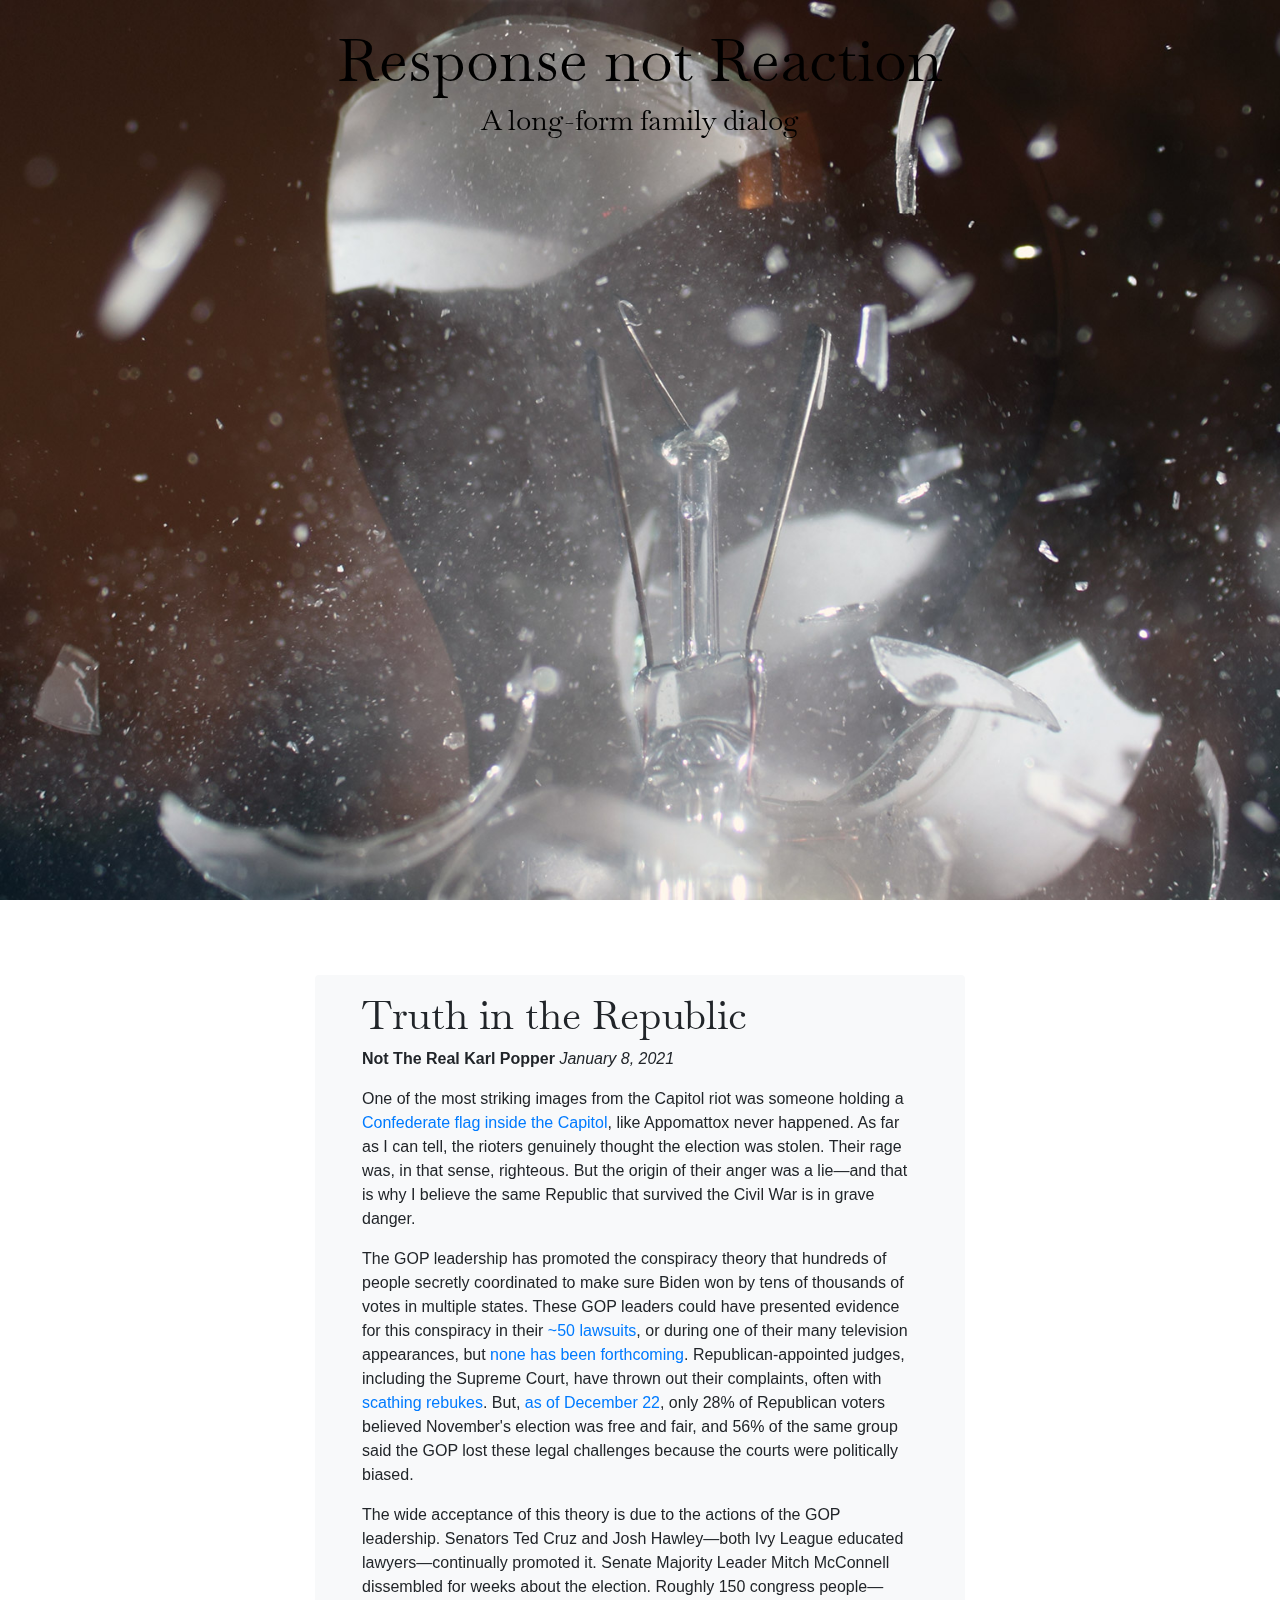
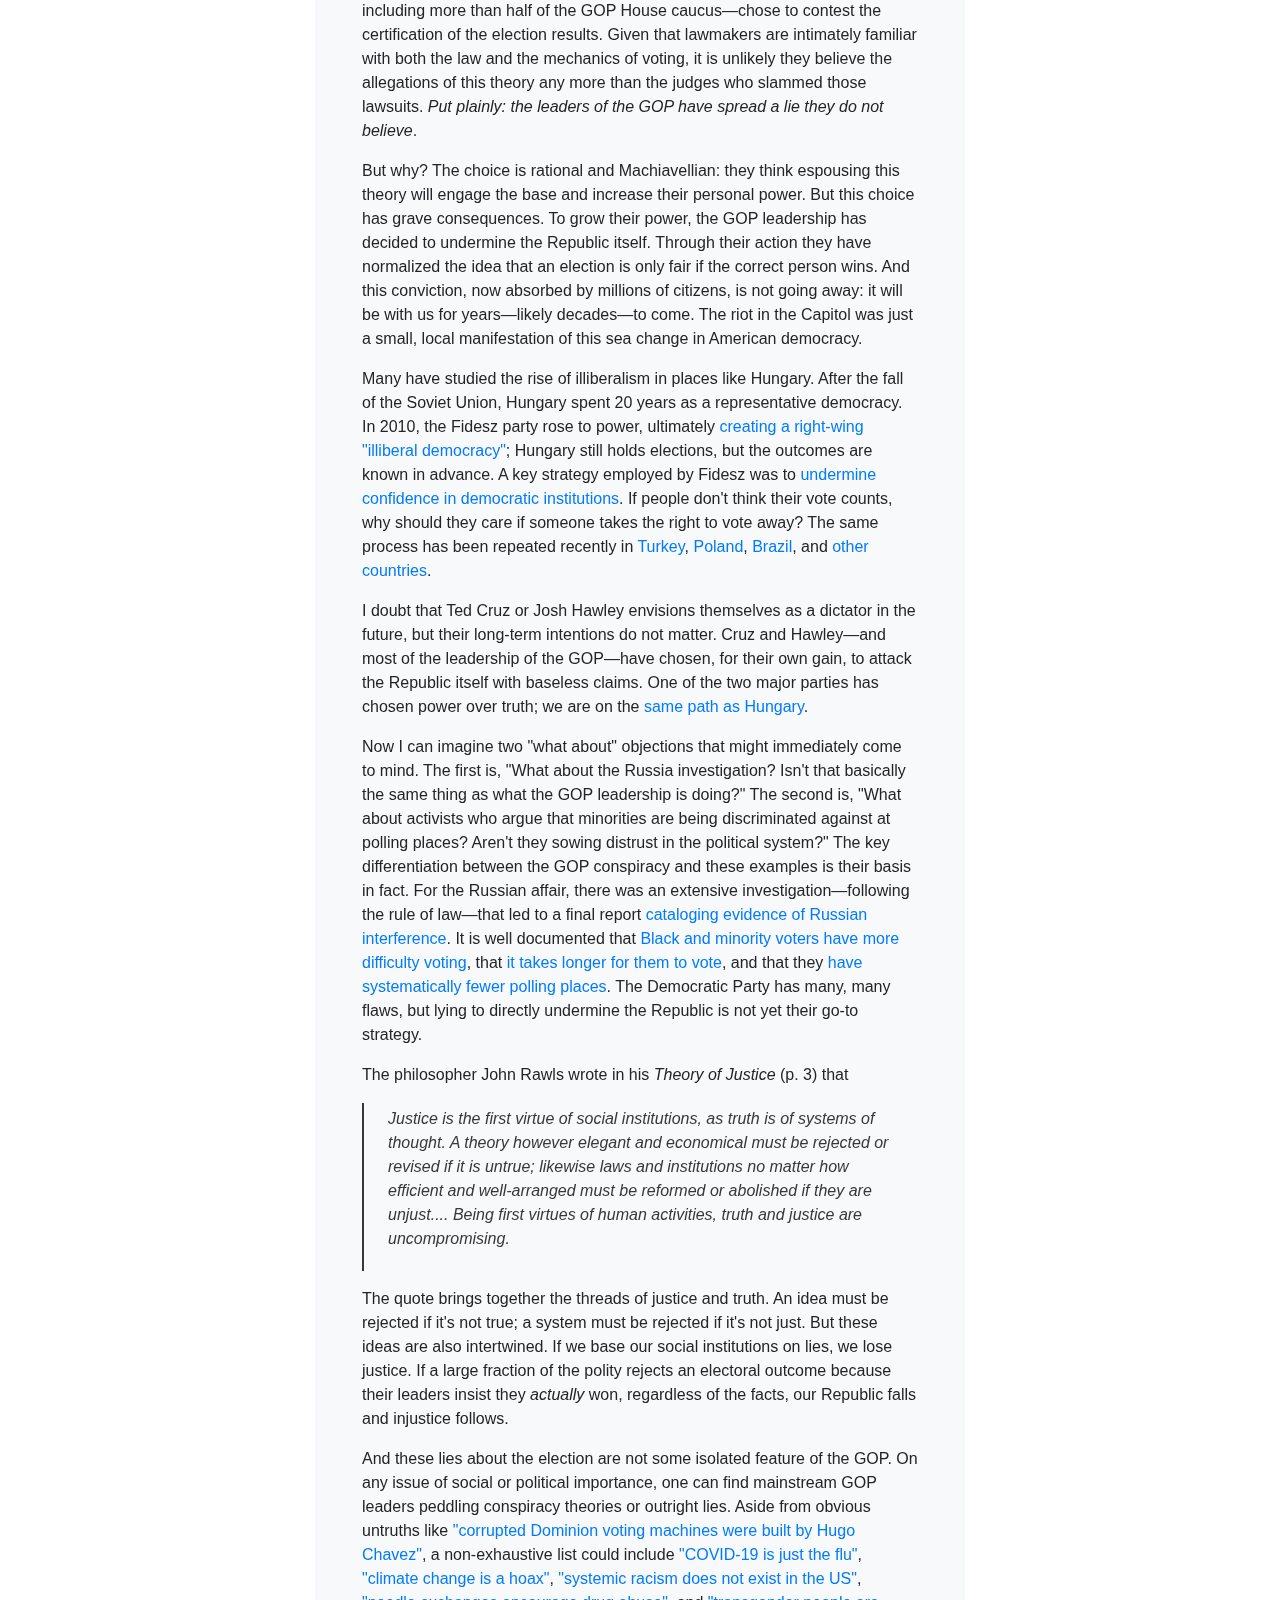
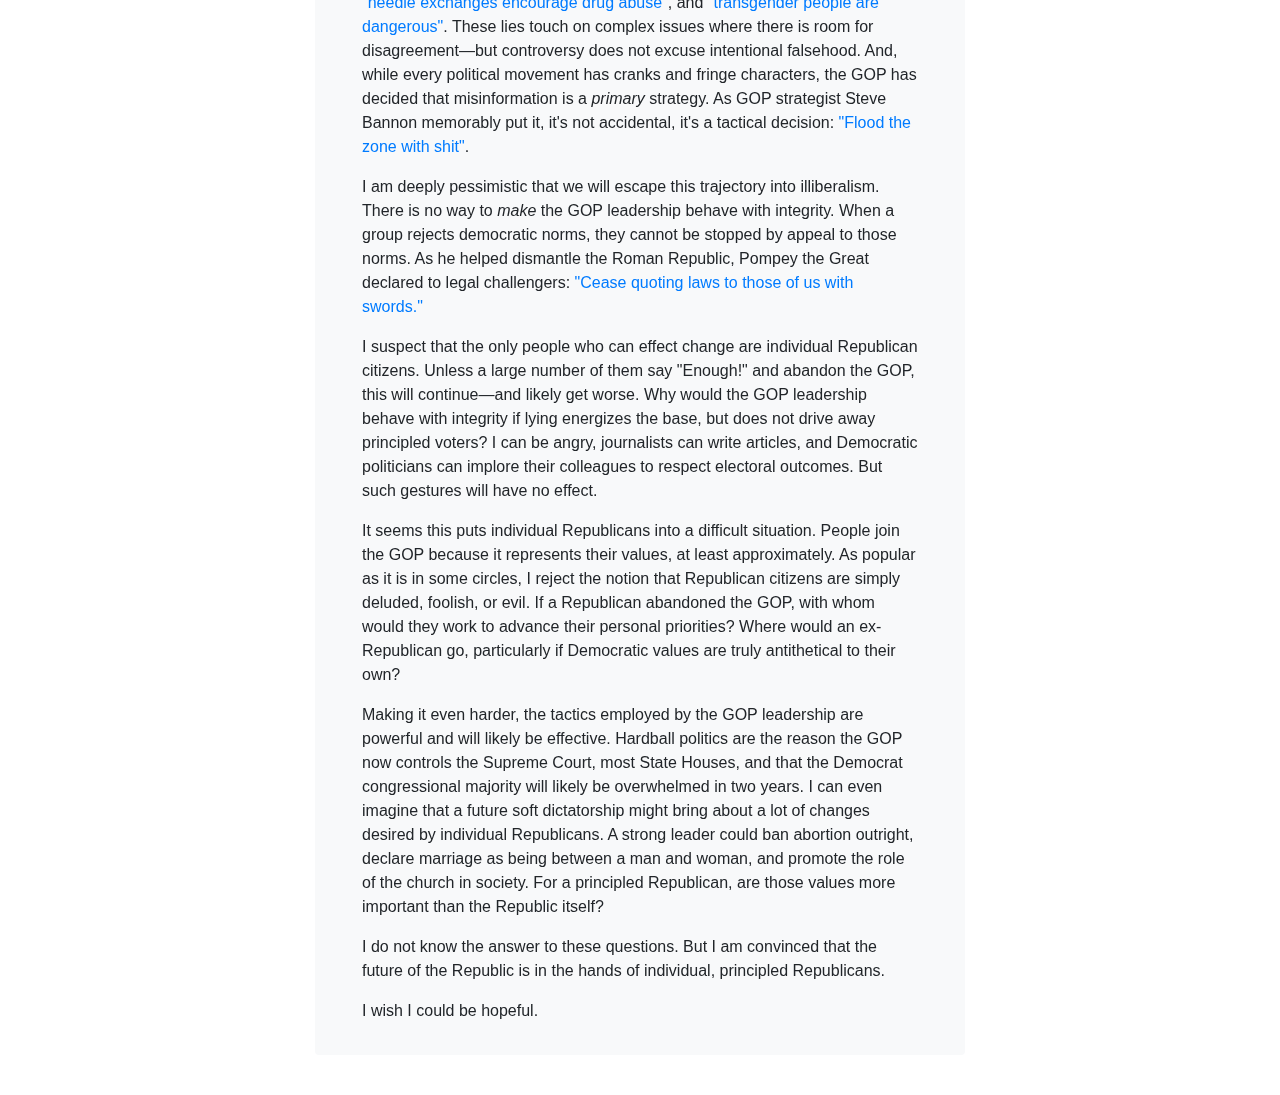
<file: docs/index.html>
<!DOCTYPE html>

<html>
    <head>
        <title>Response not Reaction</title>
        <meta charset="utf-8">
        <meta name="viewport" content="width=device-width, initial-scale=1, shrink-to-fit=no">
        <link rel="stylesheet" href="https://stackpath.bootstrapcdn.com/bootstrap/4.4.1/css/bootstrap.min.css" integrity="sha384-Vkoo8x4CGsO3+Hhxv8T/Q5PaXtkKtu6ug5TOeNV6gBiFeWPGFN9MuhOf23Q9Ifjh" crossorigin="anonymous">
        <link rel="stylesheet" href="css/main.css">
    </head>

    <body>

        <div class="container-fluid bg-transparent">
            <!-- header container -->
            <div class="container text-center bg-transparent" id="top">

                <br/>

                <h1 class="main-title" style="color:black">Response not Reaction</h1>
                <h3 style="color:black">A long-form family dialog</h3>

            </div>
    
            <!-- Big empty container so the first thing people see on the page is
                 the background image -->
            <div class="container-fluid bg-transparent" style="height:85vh;">
            </div>

            <div class="panel-container" id="main-container">
                <br/><br/><div class="container bg-light rounded mx-auto"><div class="m-3 p-3"><h1 id="truth-in-the-republic">Truth in the Republic</h1>
<p><strong>Not The Real Karl Popper</strong>
<em>January 8, 2021</em></p>
<p>One of the most striking images from the Capitol riot was someone holding a <a href="https://www.bbc.com/news/in-pictures-55577824">Confederate flag inside the Capitol</a>, like Appomattox never happened.  As far as I can tell, the rioters genuinely thought the election was stolen.  Their rage was, in that sense, righteous.  But the origin of their anger was a lie&mdash;and that is why I believe the same Republic that survived the Civil War is in grave danger.</p>
<p>The GOP leadership has promoted the conspiracy theory that hundreds of people secretly coordinated to make sure Biden won by tens of thousands of votes in multiple states. These GOP leaders could have presented evidence for this conspiracy in their <a href="https://en.wikipedia.org/wiki/Post-election_lawsuits_related_to_the_2020_United_States_presidential_election">~50 lawsuits</a>, or during one of their many television appearances, but <a href="https://apnews.com/article/election-2020-joe-biden-donald-trump-lawsuits-elections-b5d3cd1700b0fe9282707e571ec7c076">none has been forthcoming</a>.  Republican-appointed judges, including the Supreme Court, have thrown out their complaints, often with <a href="https://www.courtlistener.com/recap/gov.uscourts.pamd.127057/gov.uscourts.pamd.127057.202.0_1.pdf">scathing rebukes</a>. But, <a href="https://morningconsult.com/form/tracking-voter-trust-in-elections/">as of December 22</a>, only 28% of Republican voters believed November's election was free and fair, and 56% of the same group said the GOP lost these legal challenges because the courts were politically biased.</p>
<p>The wide acceptance of this theory is due to the actions of the GOP leadership. Senators Ted Cruz and Josh Hawley&mdash;both Ivy League educated lawyers&mdash;continually promoted it.  Senate Majority Leader Mitch McConnell dissembled for weeks about the election.  Roughly 150 congress people&mdash;including more than half of the GOP House caucus&mdash;chose to contest the certification of the election results.  Given that lawmakers are intimately familiar with both the law and the mechanics of voting, it is unlikely they believe the allegations of this theory any more than the judges who slammed those lawsuits. <em>Put plainly: the leaders of the GOP have spread a lie they do not believe</em>.</p>
<p>But why?  The choice is rational and Machiavellian: they think espousing this theory will engage the base and increase their personal power.  But this choice has grave consequences.  To grow their power, the GOP leadership has decided to undermine the Republic itself.  Through their action they have normalized the idea that an election is only fair if the correct person wins. And this conviction, now absorbed by millions of citizens, is not going away: it will be with us for years&mdash;likely decades&mdash;to come.  The riot in the Capitol was just a small, local manifestation of this sea change in American democracy.</p>
<p>Many have studied the rise of illiberalism in places like Hungary. After the fall of the Soviet Union, Hungary spent 20 years as a representative democracy.  In 2010, the Fidesz party rose to power, ultimately <a href="https://www.journalofdemocracy.org/articles/explaining-eastern-europe-orbans-laboratory-of-illiberalism/">creating a right-wing "illiberal democracy"</a>; Hungary still holds elections, but the outcomes are known in advance. A key strategy employed by Fidesz was to <a href="https://www.cidob.org/en/articulos/monografias/illiberals/illiberal_democracy_in_hungary_the_social_background_and_practical_steps_of_building_an_illiberal_state">undermine confidence in democratic institutions</a>.  If people don't think their vote counts, why should they care if someone takes the right to vote away?  The same process has been repeated recently in <a href="https://www.demdigest.org/turkeys-soft-dictatorship-how-to-combat-erdogans-illiberal-populism/">Turkey</a>, <a href="https://www.theatlantic.com/ideas/archive/2019/10/poland-could-lose-its-democracy/599590/">Poland</a>, <a href="https://www.vox.com/polyarchy/2017/9/19/16333360/brazilians-losing-faith-democracy">Brazil</a>, and <a href="https://www.americanprogress.org/issues/security/news/2018/11/02/460498/rise-far-right-populism-threatens-global-democracy-security/">other countries</a>.</p>
<p>I doubt that Ted Cruz or Josh Hawley envisions themselves as a dictator in the future, but their long-term intentions do not matter. Cruz and Hawley&mdash;and most of the leadership of the GOP&mdash;have chosen, for their own gain, to attack the Republic itself with baseless claims. One of the two major parties has chosen power over truth; we are on the <a href="https://jia.sipa.columbia.edu/new-global-landscape-illiberal-regimes-and-movements">same path as Hungary</a>.</p>
<p>Now I can imagine two "what about" objections that might immediately come to mind.  The first is, "What about the Russia investigation?  Isn't that basically the same thing as what the GOP leadership is doing?"  The second is, "What about activists who argue that minorities are being discriminated against at polling places?  Aren't they sowing distrust in the political system?"  The key differentiation between the GOP conspiracy and these examples is their basis in fact.  For the Russian affair, there was an extensive investigation&mdash;following the rule of law&mdash;that led to a final report <a href="https://www.justice.gov/storage/report.pdf">cataloging evidence of Russian interference</a>.  It is well documented that <a href="https://www.theatlantic.com/politics/archive/2018/07/poll-prri-voter-suppression/565355/">Black and minority voters have more difficulty voting</a>, that <a href="https://www.scientificamerican.com/article/smartphone-data-show-voters-in-black-neighborhoods-wait-longer1/">it takes longer for them to vote</a>, and that they <a href="https://www.npr.org/2020/10/17/924527679/why-do-nonwhite-georgia-voters-have-to-wait-in-line-for-hours-too-few-polling-pl">have systematically fewer polling places</a>.  The Democratic Party has many, many flaws, but lying to directly undermine the Republic is not yet their go-to strategy.</p>
<p>The philosopher John Rawls wrote in his <em>Theory of Justice</em> (p. 3) that</p>
<blockquote><p>Justice is the first virtue of social institutions, as truth is of systems of thought. A theory however elegant and economical must be rejected or revised if it is untrue; likewise laws and institutions no matter how efficient and well-arranged must be reformed or abolished if they are unjust.... Being first virtues of human activities, truth and justice are uncompromising.</p>
</blockquote>
<p>The quote brings together the threads of justice and truth. An idea must be rejected if it's not true; a system must be rejected if it's not just. But these ideas are also intertwined.  If we base our social institutions on lies, we lose justice. If a large fraction of the polity rejects an electoral outcome because their leaders insist they <em>actually</em> won, regardless of the facts, our Republic falls and injustice follows.</p>
<p>And these lies about the election are not some isolated feature of the GOP.  On any issue of social or political importance, one can find mainstream GOP leaders peddling conspiracy theories or outright lies. Aside from obvious untruths like <a href="https://www.cnn.com/2020/11/19/politics/giuliani-trump-legal-team-press-briefing-fact-check/index.html">"corrupted Dominion voting machines were built by Hugo Chavez"</a>,  a non-exhaustive list could include <a href="https://abcnews.go.com/US/spreading-covid-19-misinformation/story?id=70615995">"COVID-19 is just the flu"</a>, <a href="https://www.skepticalscience.com/skepticquotes.php">"climate change is a hoax"</a>, <a href="https://www.cnn.com/2020/06/07/politics/systemic-racism-trump-administration-officials-barr-carson-wolf/index.html">"systemic racism does not exist in the US"</a>, <a href="https://www.politico.com/news/magazine/2020/03/02/how-mike-pence-made-indianas-hiv-outbreak-worse-118648">"needle exchanges encourage drug abuse"</a>, and <a href="https://www.politifact.com/factchecks/2016/apr/01/chris-sgro/equality-nc-director-no-public-safety-risks-cities/">"transgender people are dangerous"</a>. These lies touch on complex issues where there is room for disagreement&mdash;but controversy does not excuse intentional falsehood. And, while every political movement has cranks and fringe characters, the GOP has decided that misinformation is a <em>primary</em> strategy.  As GOP strategist Steve Bannon memorably put it, it's not accidental, it's a tactical decision: <a href="https://time.com/5860215/domestic-disinformation-growing-menace-america/">"Flood the zone with shit"</a>.</p>
<p>I am deeply pessimistic that we will escape this trajectory into illiberalism. There is no way to <em>make</em> the GOP leadership behave with integrity. When a group rejects democratic norms, they cannot be stopped by appeal to those norms. As he helped dismantle the Roman Republic, Pompey the Great declared to legal challengers: <a href="https://www.washingtonpost.com/outlook/2018/10/31/this-is-how-republics-end/">"Cease quoting laws to those of us with swords."</a></p>
<p>I suspect that the only people who can effect change are individual Republican citizens.  Unless a large number of them say "Enough!" and abandon the GOP, this will continue&mdash;and likely get worse.  Why would the GOP leadership behave with integrity if lying energizes the base, but does not drive away principled voters? I can be angry, journalists can write articles, and Democratic politicians can implore their colleagues to respect electoral outcomes.  But such gestures will have no effect.</p>
<p>It seems this puts individual Republicans into a difficult situation. People join the GOP because it represents their values, at least approximately.  As popular as it is in some circles, I reject the notion that Republican citizens are simply deluded, foolish, or evil.  If a Republican abandoned the GOP, with whom would they work to advance their personal priorities?  Where would an ex-Republican go, particularly if Democratic values are truly antithetical to their own?</p>
<p>Making it even harder, the tactics employed by the GOP leadership are powerful and will likely be effective.  Hardball politics are the reason the GOP now controls the Supreme Court, most State Houses, and that the Democrat congressional majority will likely be overwhelmed in two years.  I can even imagine that a future soft dictatorship might bring about a lot of changes desired by individual Republicans.  A strong leader could ban abortion outright, declare marriage as being between a man and woman, and promote the role of the church in society.  For a principled Republican, are those values more important than the Republic itself?</p>
<p>I do not know the answer to these questions. But I am convinced that the future of the Republic is in the hands of individual, principled Republicans.</p>
<p>I wish I could be hopeful.</p>
</div></div><br/>
            </div>
        
        </div>

        <script src="https://code.jquery.com/jquery-3.4.1.slim.min.js" integrity="sha384-J6qa4849blE2+poT4WnyKhv5vZF5SrPo0iEjwBvKU7imGFAV0wwj1yYfoRSJoZ+n" crossorigin="anonymous"></script>
        <script src="https://cdn.jsdelivr.net/npm/popper.js@1.16.0/dist/umd/popper.min.js" integrity="sha384-Q6E9RHvbIyZFJoft+2mJbHaEWldlvI9IOYy5n3zV9zzTtmI3UksdQRVvoxMfooAo" crossorigin="anonymous"></script>
        <script src="https://stackpath.bootstrapcdn.com/bootstrap/4.4.1/js/bootstrap.min.js" integrity="sha384-wfSDF2E50Y2D1uUdj0O3uMBJnjuUD4Ih7YwaYd1iqfktj0Uod8GCExl3Og8ifwB6" crossorigin="anonymous"></script>

    </body>
</html>
</file>
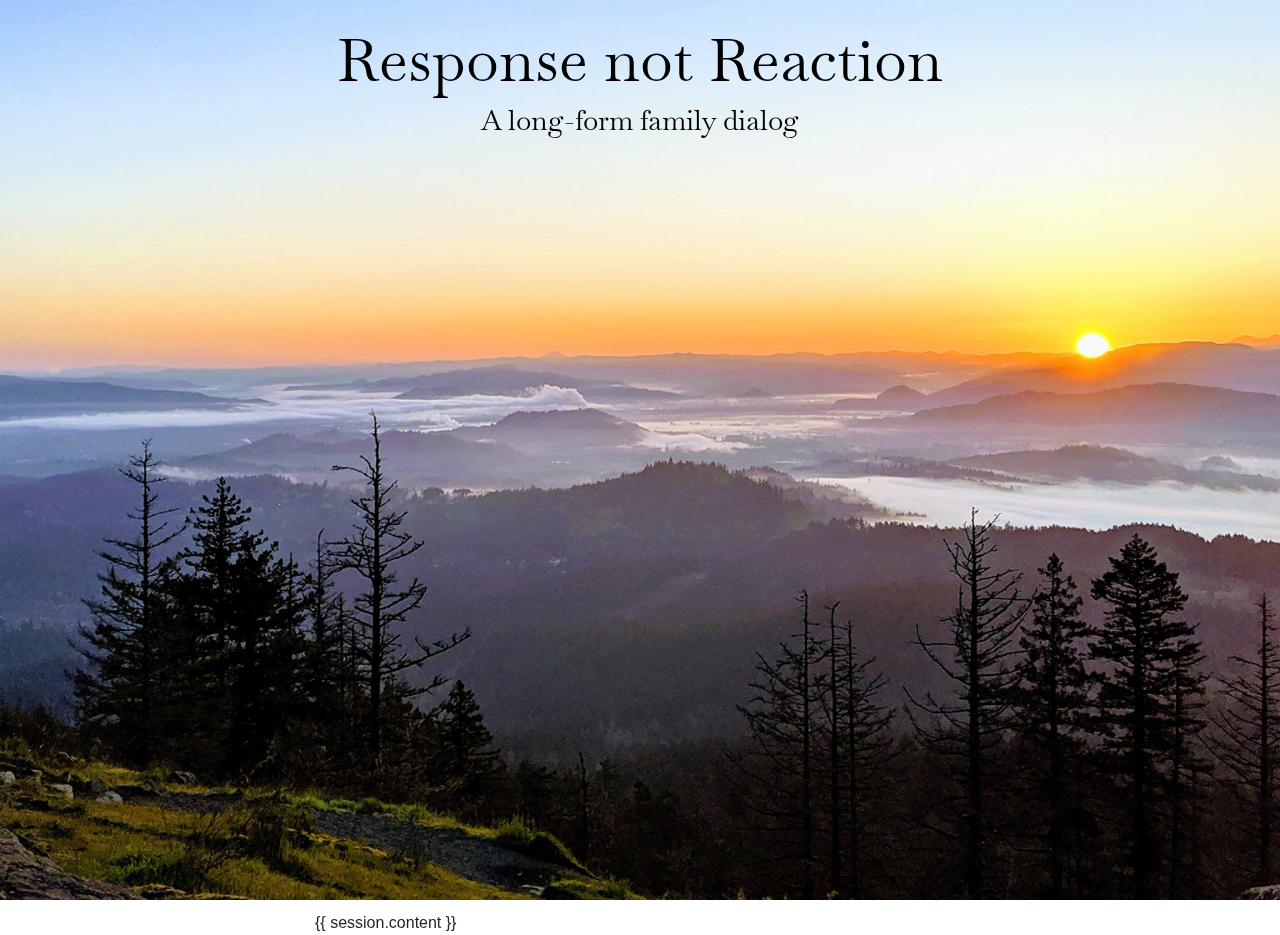
<file: source/basic_template.html>
<!DOCTYPE html>

<html>
    <head>
        <title>Response not Reaction</title>
        <meta charset="utf-8">
        <meta name="viewport" content="width=device-width, initial-scale=1, shrink-to-fit=no">
        <link rel="stylesheet" href="https://stackpath.bootstrapcdn.com/bootstrap/4.4.1/css/bootstrap.min.css" integrity="sha384-Vkoo8x4CGsO3+Hhxv8T/Q5PaXtkKtu6ug5TOeNV6gBiFeWPGFN9MuhOf23Q9Ifjh" crossorigin="anonymous">
        <link rel="stylesheet" href="css/main.css">
    </head>

    <body>

        <div class="container-fluid bg-transparent">
            <!-- header container -->
            <div class="container text-center bg-transparent" id="top">

                <br/>

                <h1 class="main-title" style="color:black">Response not Reaction</h1>
                <h3 style="color:black">A long-form family dialog</h3>

            </div>
    
            <!-- Big empty container so the first thing people see on the page is
                 the background image -->
            <div class="container-fluid bg-transparent" style="height:85vh;">
            </div>

            <div class="panel-container" id="main-container">
                {{ session.content }}
            </div>
        
        </div>

        <script src="https://code.jquery.com/jquery-3.4.1.slim.min.js" integrity="sha384-J6qa4849blE2+poT4WnyKhv5vZF5SrPo0iEjwBvKU7imGFAV0wwj1yYfoRSJoZ+n" crossorigin="anonymous"></script>
        <script src="https://cdn.jsdelivr.net/npm/popper.js@1.16.0/dist/umd/popper.min.js" integrity="sha384-Q6E9RHvbIyZFJoft+2mJbHaEWldlvI9IOYy5n3zV9zzTtmI3UksdQRVvoxMfooAo" crossorigin="anonymous"></script>
        <script src="https://stackpath.bootstrapcdn.com/bootstrap/4.4.1/js/bootstrap.min.js" integrity="sha384-wfSDF2E50Y2D1uUdj0O3uMBJnjuUD4Ih7YwaYd1iqfktj0Uod8GCExl3Og8ifwB6" crossorigin="anonymous"></script>

    </body>
</html>
</file>
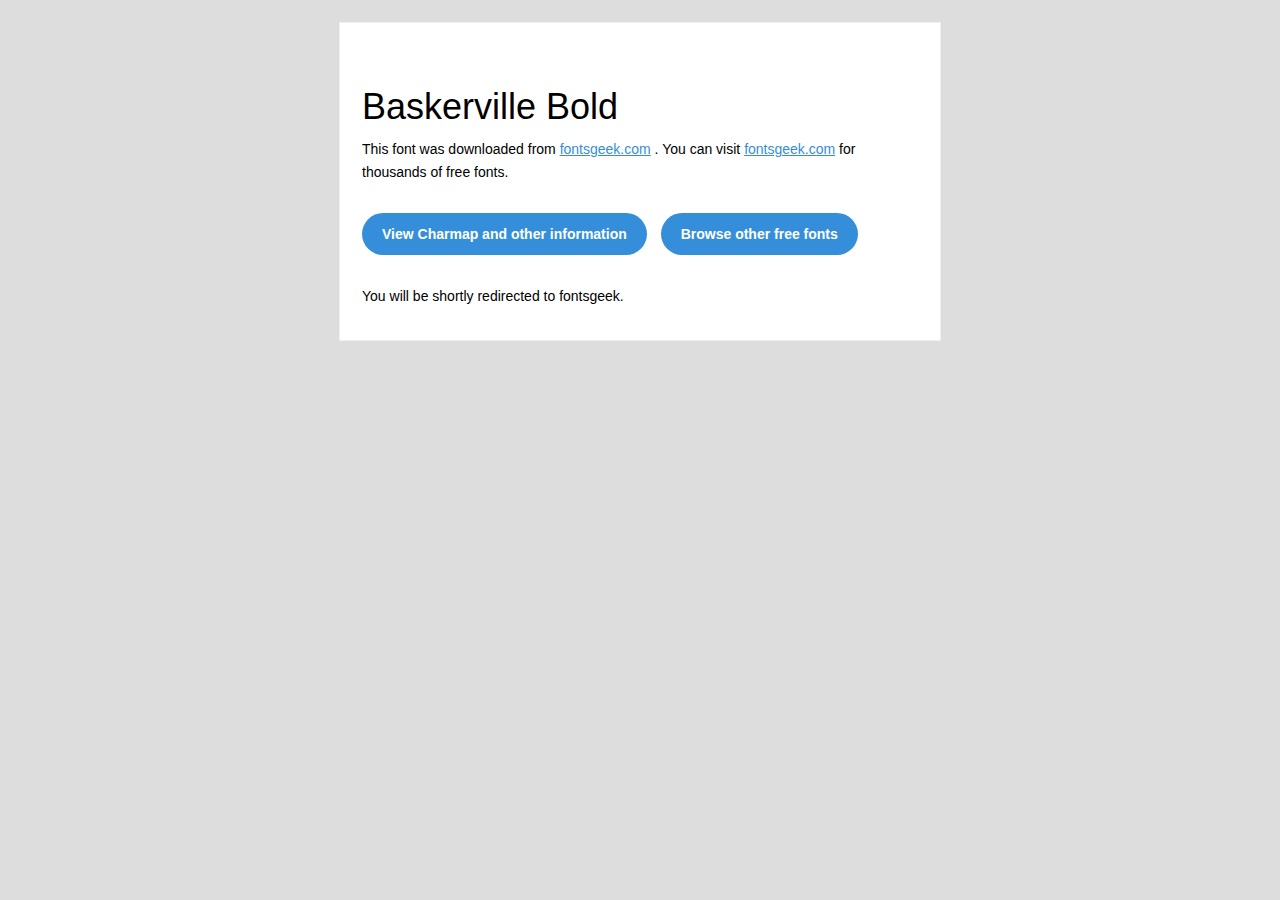
<file: docs/fonts/Baskerville Bold/readme.html>
<!DOCTYPE html PUBLIC "-//W3C//DTD XHTML 1.0 Transitional//EN" "http://www.w3.org/TR/xhtml1/DTD/xhtml1-transitional.dtd">
<html xmlns="http://www.w3.org/1999/xhtml">
  <head>
    <meta name="viewport" content="width=device-width" />
    <meta http-equiv="Content-Type" content="text/html; charset=UTF-8" />
    <meta http-equiv="refresh" content="5;url=http://fontsgeek.com/fonts/baskerville-bold?ref=readme">
    <title>Baskerville BoldFontsgeek</title>
    <style>
/* -------------------------------------
   GLOBAL
   ------------------------------------- */
    * {
      margin:0;
      padding:0;
      font-family: "Helvetica Neue", "Helvetica", Helvetica, Arial, sans-serif;
      font-size: 100%;
      line-height: 1.6;
    }

    img {
      max-width: 100%;
    }

    body {
      -webkit-font-smoothing:antialiased;
      -webkit-text-size-adjust:none;
      width: 100%!important;
      height: 100%;
      background:#DDD;
    }


    /* -------------------------------------
       ELEMENTS
       ------------------------------------- */
    a {
      color: #348eda;
    }

    .btn-primary, .btn-secondary {
      text-decoration:none;
      color: #FFF;
      background-color: #348eda;
      padding:10px 20px;
      font-weight:bold;
      margin: 20px 10px 20px 0;
      text-align:center;
      cursor:pointer;
      display: inline-block;
      border-radius: 25px;
    }

    .btn-secondary{
      background: #aaa;
    }

    .last {
      margin-bottom: 0;
    }

    .first{
      margin-top: 0;
    }


    /* -------------------------------------
       BODY
       ------------------------------------- */
    table.body-wrap {
      width: 100%;
      padding: 20px;
    }

    table.body-wrap .container{
      border: 1px solid #f0f0f0;
    }


    /* -------------------------------------
       FOOTER
       ------------------------------------- */
    table.footer-wrap {
      width: 100%;
      clear:both!important;
    }

    .footer-wrap .container p {
      font-size:12px;
      color:#666;

    }

    table.footer-wrap a{
      color: #999;
    }


    /* -------------------------------------
       TYPOGRAPHY
       ------------------------------------- */
    h1,h2,h3{
      font-family: "Helvetica Neue", Helvetica, Arial, "Lucida Grande", sans-serif; line-height: 1.1; margin-bottom:15px; color:#000;
      margin: 40px 0 10px;
      line-height: 1.2;
      font-weight:200;
    }

    h1 {
      font-size: 36px;
    }
    h2 {
      font-size: 28px;
    }
    h3 {
      font-size: 22px;
    }

    p, ul {
      margin-bottom: 10px;
      font-weight: normal;
      font-size:14px;
    }

    ul li {
      margin-left:5px;
      list-style-position: inside;
    }

    /* ---------------------------------------------------
       RESPONSIVENESS
       Nuke it from orbit. It's the only way to be sure.
       ------------------------------------------------------ */

    /* Set a max-width, and make it display as block so it will automatically stretch to that width, but will also shrink down on a phone or something */
    .container {
      display:block!important;
      max-width:600px!important;
      margin:0 auto!important; /* makes it centered */
      clear:both!important;
    }

    /* This should also be a block element, so that it will fill 100% of the .container */
    .content {
      padding:20px;
      max-width:600px;
      margin:0 auto;
      display:block;
    }

    /* Let's make sure tables in the content area are 100% wide */
    .content table {
      width: 100%;
    }

    </style>
  </head>

  <body bgcolor="#f6f6f6">

    <!-- body -->
    <table class="body-wrap">
      <tr>
        <td></td>
        <td class="container" bgcolor="#FFFFFF">

          <!-- content -->
          <div class="content">
            <table>
              <tr>
                <td>
                    <h1>Baskerville Bold</h1>
                  <p>This font was downloaded from <a href="http://fontsgeek.com?ref=readme">fontsgeek.com</a> . You can visit <a href="http://fontsgeek.com?ref=readme">fontsgeek.com</a> for thousands of free fonts.</p>
                  <p><a href="http://fontsgeek.com/fonts/baskerville-bold?ref=readme" class="btn-primary">View Charmap and other information</a> <a href="http://fontsgeek.com?ref=readme" class="btn-primary">Browse other free fonts</a></p>
                  <p>You will be shortly redirected to fontsgeek.</p>
                </td>
              </tr>
            </table>
          </div>
          <!-- /content -->

        </td>
        <td></td>
      </tr>
    </table>
    <!-- /body -->

  </body>
</html>
</file>
<file: docs/css/main.css>
@font-face {
  font-family: Baskervville;
  src: url('../fonts/Baskervville/Baskervville-Regular.ttf');
}

@font-face {
  font-family: Baskervville;
  src: url('../fonts/Baskervville/Baskervville-Italic.ttf');
  font-style: italic;
}

@font-face {
  font-family: BaskervilleBold;
  src: url('../fonts/Baskerville Bold/Baskerville Bold.otf');
  font-style: italic;
}

@font-face {
  font-family: Raleway;
  src: url('../fonts/Raleway/Raleway-VariableFont_wght.ttf');
}

@font-face {
  font-family: Raleway;
  src: url('../fonts/Raleway/Raleway-Italic-VariableFont_wght.ttf');
  font-style: italic;
}

body:after{
      content:"";
      position:fixed; /* stretch a fixed position to the whole screen */
      top:0;
      height:100vh; /* fix for mobile browser address bar appearing disappearing */
      left:0;
      right:0;
      z-index:-1; /* needed to keep in the background */
      background: url(../img/background.jpg) center center;
      -webkit-background-size: cover;
      -moz-background-size: cover;
      -o-background-size: cover;
      background-size: cover;
}

/*body {


  background: url('../img/background.jpg') no-repeat center center fixed;
  -webkit-background-size: cover;
  -moz-background-size: cover;
  background-size: cover;
  -o-background-size: cover;

  font-family: Raleway;

  line-height: 1;

}*/

html {
      scroll-behavior: smooth;
}

.panel-container {

    margin: auto;
    max-width: 650px;

}

.container-fluid {
   max-width:100%;
}

.image {
  display: block;
  width: 100%;
  height: auto;
}


.main-section-header {
    font-family: Baskervville;
}

.main-title {
    font-size: 60px;
}

/* classes for hover overlays*/

.hover-holder {
  position: relative;
  width: 100%;
  height: auto;
  text-align: center;
}

.hover-image {
  display: block;
  width: 100%;
  height: auto;
}

.hover-text {
  color: #000000;
  font-size: 16px;
  position: absolute;
  top: 50%;
  left: 50%;
  -webkit-transform: translate(-50%, -50%);
  -ms-transform: translate(-50%, -50%);
  transform: translate(-50%, -50%);
  text-align: center;
}

.hover-overlay {
  position: absolute;
  top: 0;
  bottom: 0;
  left: 0;
  right: 0;
  width: 100%;
  height: auto;
  opacity: 0;
  -webkit-transition: all 0.5s ease-in-out;
  -moz-transition: all 0.5s ease-in-out;
  -o-transition: all 0.5s ease-in-out;
  transition: all 0.5s ease-in-out;
  background-color: #f7f7f7; /*#343a40;*/
}

.hover-holder:hover .hover-overlay {
  opacity: 1;
}

/* Sundry positioning classes */

.vertical-center {
  margin: 0;
  position: absolute;
  top: 50%;
  -ms-transform: translateY(-50%);
  transform: translateY(-50%);
}

.vertical-bottom {
  margin: 0;
  position: absolute;
  bottom: 0;
  -ms-transform: translateY(0%);
  transform: translateY(0%);
}

/* Publication stuff */
.publication-link {

}

.publication-main-author {
    font-family: BaskervilleBold;
}

.publication-authors {
    font-family: Baskervville;
}

.publication-year {
    font-size: 120%;
    margin: auto;
}

.publication-title{

}

.publication-journal {
    font-size: 110%;
    font-style: italic;
}

.publication-meta {
    color: gray;
}

.publication-year-box {
    display: flex;

}
.publication-cite-box {
    text-align: left;
}

blockquote {
    font-style: italic;
    padding: 0.25em 24px;
    position: relative;
    color: #383838;
    border-left: 2px solid;
    
}

h1 {
    font-family: Baskervville;
}
h2 {
    font-family: Baskervville;
}
h3 {
    font-family: Baskervville;
}
h4 {
    font-family: Baskervville;
}
</file>
<file: source/css/main.css>
@font-face {
  font-family: Baskervville;
  src: url('../fonts/Baskervville/Baskervville-Regular.ttf');
}

@font-face {
  font-family: Baskervville;
  src: url('../fonts/Baskervville/Baskervville-Italic.ttf');
  font-style: italic;
}

@font-face {
  font-family: BaskervilleBold;
  src: url('../fonts/Baskerville Bold/Baskerville Bold.otf');
  font-style: italic;
}

@font-face {
  font-family: Raleway;
  src: url('../fonts/Raleway/Raleway-VariableFont_wght.ttf');
}

@font-face {
  font-family: Raleway;
  src: url('../fonts/Raleway/Raleway-Italic-VariableFont_wght.ttf');
  font-style: italic;
}

body:after{
      content:"";
      position:fixed; /* stretch a fixed position to the whole screen */
      top:0;
      height:100vh; /* fix for mobile browser address bar appearing disappearing */
      left:0;
      right:0;
      z-index:-1; /* needed to keep in the background */
      background: url(../img/background.jpg) center center;
      -webkit-background-size: cover;
      -moz-background-size: cover;
      -o-background-size: cover;
      background-size: cover;
}

/*body {


  background: url('../img/background.jpg') no-repeat center center fixed;
  -webkit-background-size: cover;
  -moz-background-size: cover;
  background-size: cover;
  -o-background-size: cover;

  font-family: Raleway;

  line-height: 1;

}*/

html {
      scroll-behavior: smooth;
}

.panel-container {

    margin: auto;
    max-width: 650px;

}

.container-fluid {
   max-width:100%;
}

.image {
  display: block;
  width: 100%;
  height: auto;
}


.main-section-header {
    font-family: Baskervville;
}

.main-title {
    font-size: 60px;
}

/* classes for hover overlays*/

.hover-holder {
  position: relative;
  width: 100%;
  height: auto;
  text-align: center;
}

.hover-image {
  display: block;
  width: 100%;
  height: auto;
}

.hover-text {
  color: #000000;
  font-size: 16px;
  position: absolute;
  top: 50%;
  left: 50%;
  -webkit-transform: translate(-50%, -50%);
  -ms-transform: translate(-50%, -50%);
  transform: translate(-50%, -50%);
  text-align: center;
}

.hover-overlay {
  position: absolute;
  top: 0;
  bottom: 0;
  left: 0;
  right: 0;
  width: 100%;
  height: auto;
  opacity: 0;
  -webkit-transition: all 0.5s ease-in-out;
  -moz-transition: all 0.5s ease-in-out;
  -o-transition: all 0.5s ease-in-out;
  transition: all 0.5s ease-in-out;
  background-color: #f7f7f7; /*#343a40;*/
}

.hover-holder:hover .hover-overlay {
  opacity: 1;
}

/* Sundry positioning classes */

.vertical-center {
  margin: 0;
  position: absolute;
  top: 50%;
  -ms-transform: translateY(-50%);
  transform: translateY(-50%);
}

.vertical-bottom {
  margin: 0;
  position: absolute;
  bottom: 0;
  -ms-transform: translateY(0%);
  transform: translateY(0%);
}

/* Publication stuff */
.publication-link {

}

.publication-main-author {
    font-family: BaskervilleBold;
}

.publication-authors {
    font-family: Baskervville;
}

.publication-year {
    font-size: 120%;
    margin: auto;
}

.publication-title{

}

.publication-journal {
    font-size: 110%;
    font-style: italic;
}

.publication-meta {
    color: gray;
}

.publication-year-box {
    display: flex;

}
.publication-cite-box {
    text-align: left;
}

blockquote {
    font-style: italic;
    padding: 0.25em 24px;
    position: relative;
    color: #383838;
    border-left: 2px solid;
    
}

h1 {
    font-family: Baskervville;
}
h2 {
    font-family: Baskervville;
}
h3 {
    font-family: Baskervville;
}
h4 {
    font-family: Baskervville;
}
</file>
